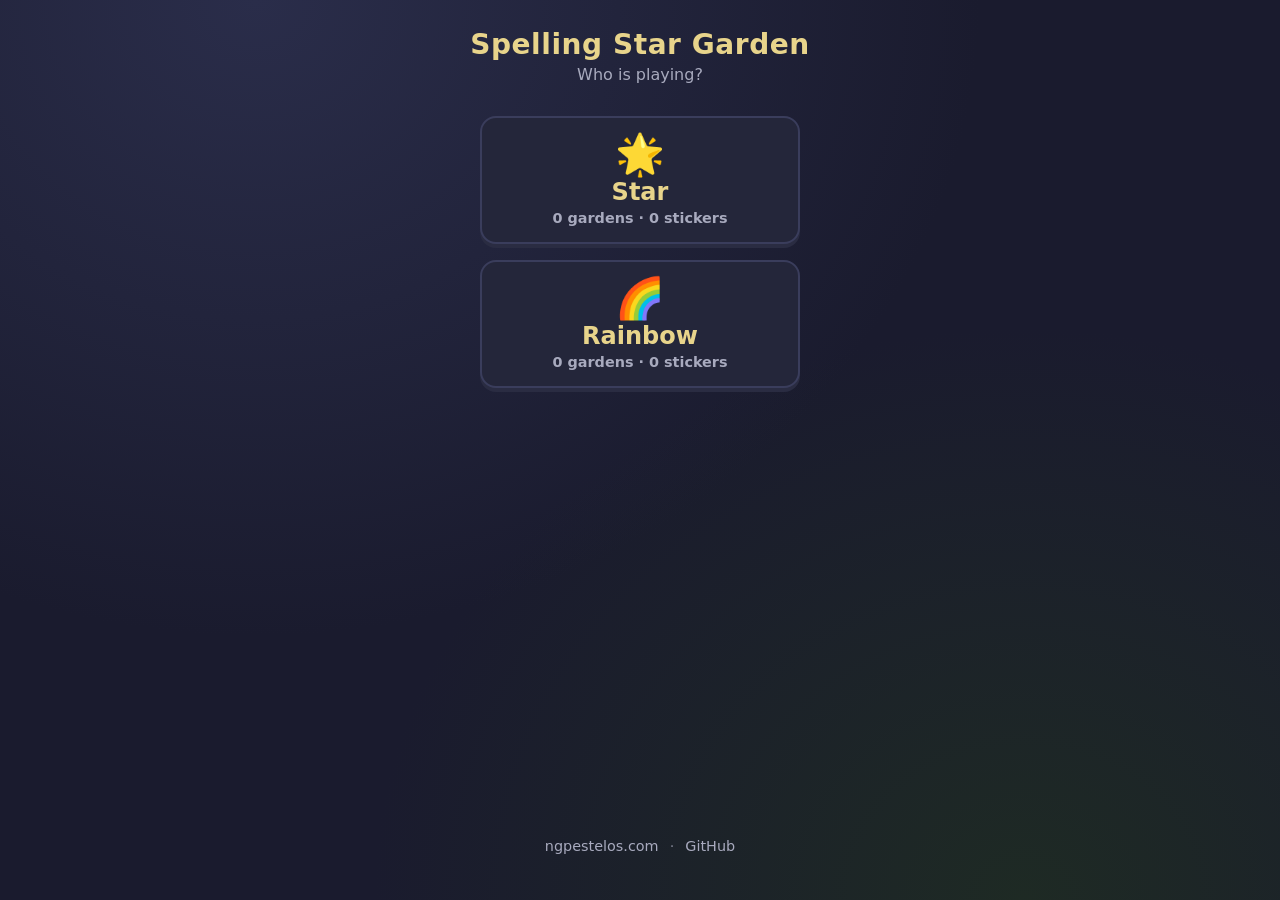
<file: public/index.html>
<!DOCTYPE html>
<html lang="en">
  <head>
    <meta charset="utf-8" />
    <meta
      name="viewport"
      content="width=device-width, initial-scale=1, viewport-fit=cover"
    />
    <meta name="theme-color" content="#1a1b2e" />
    <title>Spelling Star Garden</title>
    <link rel="stylesheet" href="style.css" />
  </head>
  <body>
    <div id="celebrate" class="celebrate" aria-hidden="true"></div>

    <!-- PROFILE PICKER -->
    <section id="screen-profiles" class="screen active" aria-label="Who is playing">
      <h1>Spelling Star Garden</h1>
      <p class="tagline">Who is playing?</p>
      <div id="profile-list" class="profile-list"></div>
      <p class="site-footer">
        <a href="https://ngpestelos.com" rel="noopener noreferrer">ngpestelos.com</a>
        <span class="site-footer-sep" aria-hidden="true">·</span>
        <a
          href="https://github.com/ngpestelos/spelling-star-garden"
          rel="noopener noreferrer"
          >GitHub</a
        >
      </p>
    </section>

    <!-- HOME -->
    <section id="screen-home" class="screen" aria-label="Home">
      <button
        type="button"
        id="btn-gear"
        class="gear"
        aria-label="Parent settings"
        title="Parent settings"
      >
        ⚙️
      </button>
      <div class="player-badge" aria-live="polite">
        <span id="player-emoji" class="player-badge-emoji">🌟</span>
        <span id="player-name" class="player-badge-name">Player</span>
      </div>
      <h1>Spelling Star Garden</h1>
      <p class="tagline">Grow stars by spelling words</p>
      <div id="garden-preview" class="garden-preview" aria-hidden="true">🌱</div>
      <div class="stats-row">
        <span>Stickers: <strong id="sticker-count">0</strong></span>
        <span>Gardens: <strong id="session-count">0</strong></span>
      </div>
      <div class="btn-row">
        <button type="button" id="btn-play" class="btn btn-primary">Play</button>
        <button type="button" id="btn-switch-player" class="btn btn-secondary">
          Switch player
        </button>
      </div>
      <p class="site-footer">
        <a href="https://ngpestelos.com" rel="noopener noreferrer">ngpestelos.com</a>
        <span class="site-footer-sep" aria-hidden="true">·</span>
        <a
          href="https://github.com/ngpestelos/spelling-star-garden"
          rel="noopener noreferrer"
          >GitHub</a
        >
      </p>
    </section>

    <!-- SESSION -->
    <section id="screen-session" class="screen" aria-label="Spelling session">
      <div class="top-bar">
        <button type="button" id="btn-exit" class="btn btn-ghost">Exit</button>
        <div id="stars" class="stars" aria-label="Stars progress"></div>
        <span class="sr-only" id="session-status"></span>
      </div>

      <span id="bonus-badge" class="bonus-badge"></span>
      <div id="picture" class="picture" aria-hidden="true">🐱</div>
      <div id="cheat-word" class="cheat-word" aria-live="polite"></div>
      <p id="parent-read-hint" class="hint"></p>

      <button type="button" id="btn-hear" class="btn btn-secondary">
        ▶ Hear word
      </button>

      <div id="slots" class="slots" aria-label="Letter slots"></div>
      <p id="hint" class="hint">Tap the letters in order</p>
      <div id="tiles" class="tiles" aria-label="Letter tiles"></div>
    </section>

    <!-- COMPLETE -->
    <section id="screen-complete" class="screen" aria-label="Session complete">
      <h1 id="complete-msg">Garden complete!</h1>
      <div id="complete-stars" class="complete-stars" aria-hidden="true"></div>
      <div id="sticker-award" class="sticker-award" aria-hidden="true">🌱</div>
      <p id="sticker-label" class="tagline">New sticker</p>
      <p id="rest-note" class="rest-note">Great job — rest your brain!</p>
      <div class="btn-row">
        <button type="button" id="btn-done" class="btn btn-primary">Done</button>
        <button type="button" id="btn-again" class="btn btn-secondary">
          Play again
        </button>
      </div>
    </section>

    <!-- PARENT -->
    <section id="screen-parent" class="screen" aria-label="Parent settings">
      <h1>Parent</h1>
      <p id="parent-player-label" class="tagline">Settings for current player</p>
      <div class="parent-form">
        <div class="field">
          <label for="setting-length">Words per garden</label>
          <select id="setting-length">
            <option value="3">3 (short session)</option>
            <option value="5" selected>5 (default)</option>
            <option value="8">8 (longer session)</option>
          </select>
        </div>
        <div class="field">
          <label for="setting-level">Word length</label>
          <select id="setting-level">
            <option value="short" selected>Short (cat, fish) — beginner</option>
            <option value="medium">Medium (apple, happy)</option>
            <option value="long">Long (teacher, school)</option>
            <option value="mix">Mix short + medium</option>
          </select>
        </div>
        <div class="field check-row">
          <input type="checkbox" id="setting-speech" checked />
          <label for="setting-speech">Speech (Hear word)</label>
        </div>
        <div class="field check-row">
          <input type="checkbox" id="setting-motion" />
          <label for="setting-motion">Reduce motion</label>
        </div>
        <div class="field check-row">
          <input type="checkbox" id="setting-cheat" />
          <label for="setting-cheat">Show word (cheat / parent help)</label>
        </div>
        <button type="button" id="btn-reset" class="btn btn-secondary">
          Reset this player only
        </button>
      </div>
      <div class="btn-row">
        <button type="button" id="btn-parent-save" class="btn btn-primary">
          Save
        </button>
        <button type="button" id="btn-parent-back" class="btn btn-ghost">
          Back
        </button>
      </div>
    </section>

    <script src="words.js"></script>
    <script src="app.js"></script>
  </body>
</html>
</file>
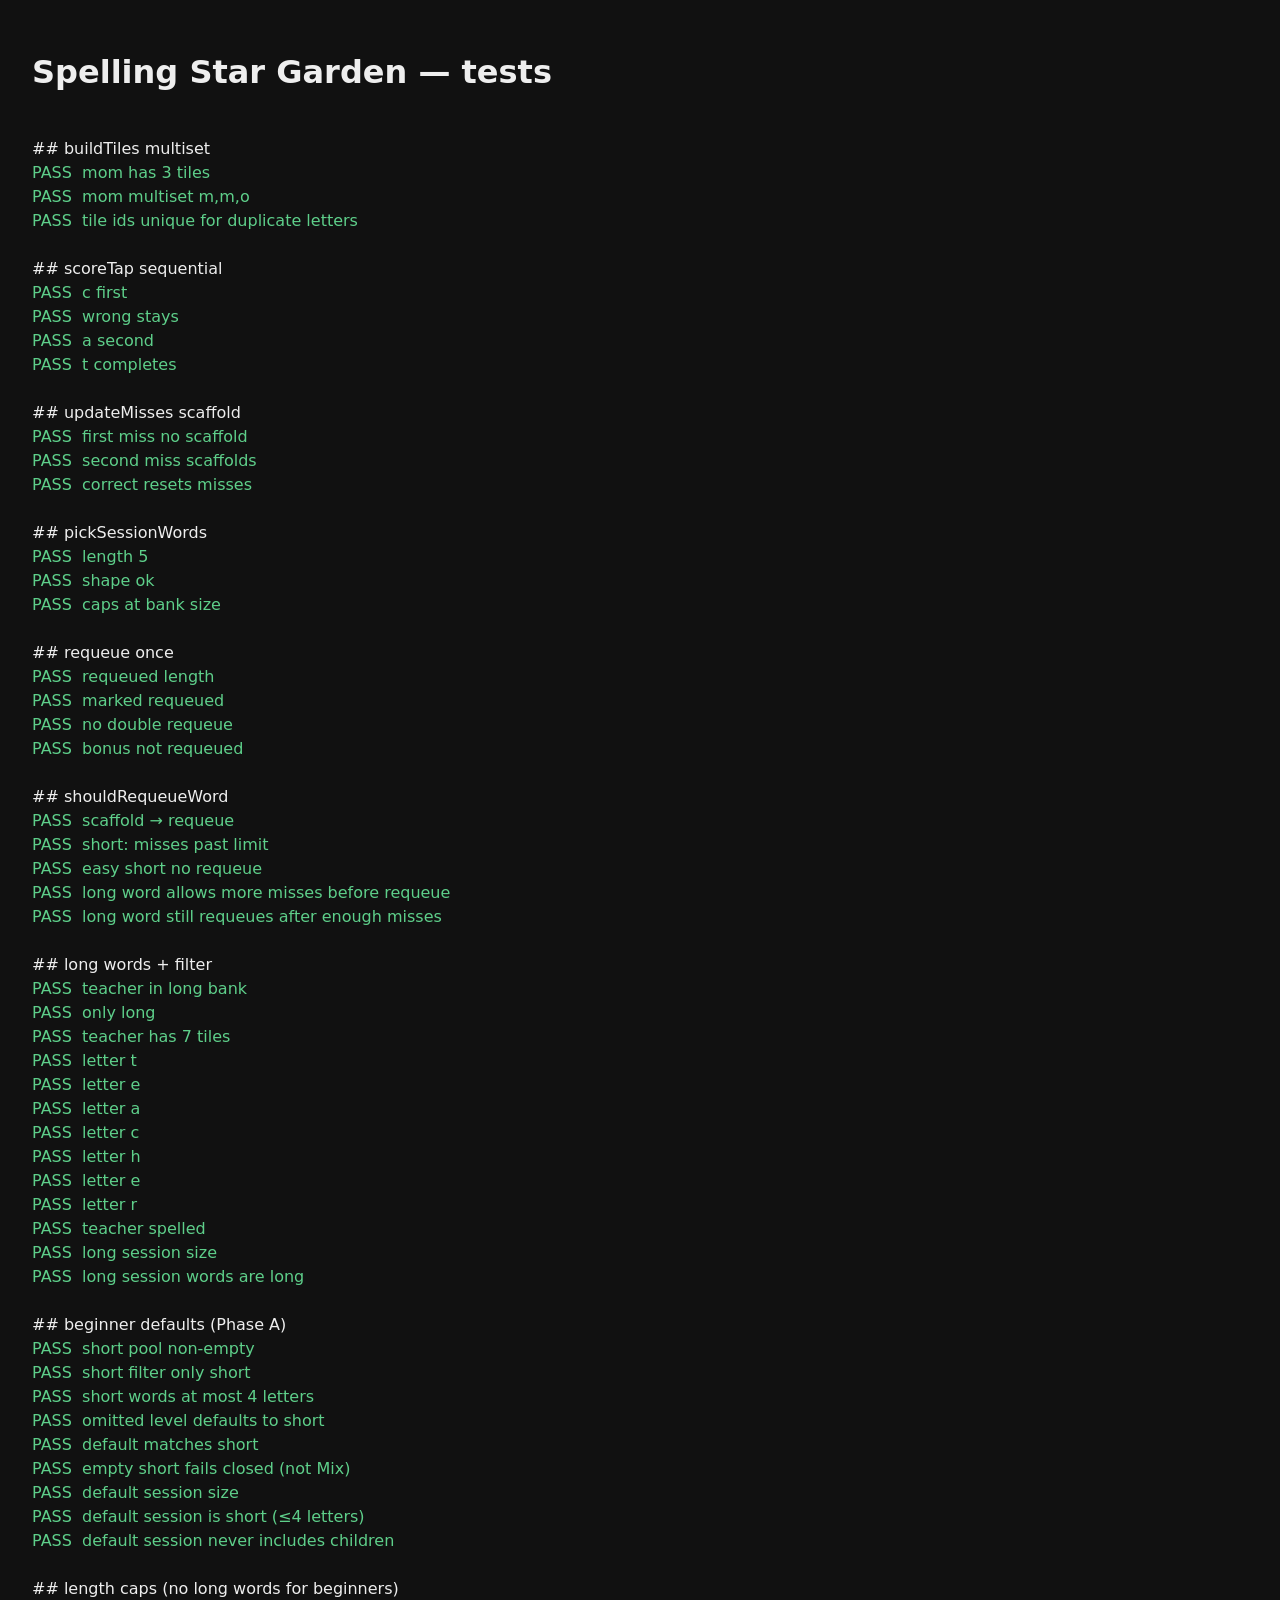
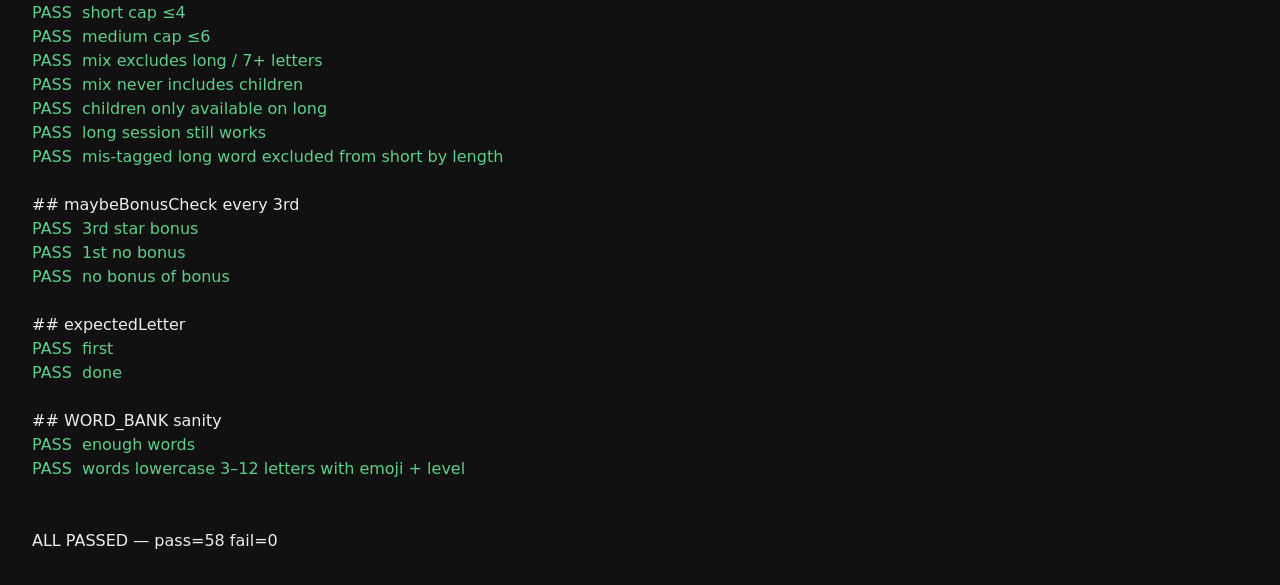
<file: public/test.html>
<!DOCTYPE html>
<html lang="en">
  <head>
    <meta charset="utf-8" />
    <meta name="viewport" content="width=device-width, initial-scale=1" />
    <title>SSG tests</title>
    <style>
      body {
        font-family: system-ui, sans-serif;
        background: #111;
        color: #eee;
        padding: 1.5rem;
      }
      .pass {
        color: #5ecf8a;
      }
      .fail {
        color: #e07a7a;
      }
      #results {
        white-space: pre-wrap;
        line-height: 1.5;
      }
    </style>
  </head>
  <body>
    <h1>Spelling Star Garden — tests</h1>
    <div id="results"></div>
    <script src="words.js"></script>
    <script src="ssg-tests.js"></script>
    <script>
      (function () {
        const result = runSsgTests();
        const node = document.getElementById("results");
        node.innerHTML = result.lines
          .map(function (l) {
            const cls =
              l.indexOf("FAIL") === 0
                ? "fail"
                : l.indexOf("PASS") === 0
                  ? "pass"
                  : "";
            return (
              '<div class="' +
              cls +
              '">' +
              l.replace(/</g, "&lt;") +
              "</div>"
            );
          })
          .join("");
        document.title = (result.fail === 0 ? "✓" : "✗") + " SSG tests";
      })();
    </script>
  </body>
</html>
</file>
<file: public/style.css>
/* Spelling Star Garden — touch-first, calm night garden */

:root {
  --bg: #1a1b2e;
  --bg-elevated: #24263a;
  --text: #f0f0f5;
  --muted: #a8aabe;
  --accent: #c9a227;
  --accent-soft: #e8d48b;
  --good: #5ecf8a;
  --soft-bad: #e07a7a;
  --tile: #3a3d5c;
  --tile-hover: #4a4e75;
  --slot: #2a2c42;
  --radius: 16px;
  --touch: 72px;
  --font: system-ui, -apple-system, "Segoe UI", Roboto, sans-serif;
}

*,
*::before,
*::after {
  box-sizing: border-box;
}

html,
body {
  margin: 0;
  min-height: 100%;
  font-family: var(--font);
  background: var(--bg);
  color: var(--text);
  -webkit-tap-highlight-color: transparent;
  touch-action: manipulation;
}

body {
  min-height: 100dvh;
  padding: env(safe-area-inset-top) env(safe-area-inset-right)
    env(safe-area-inset-bottom) env(safe-area-inset-left);
  background-image:
    radial-gradient(ellipse at 20% 0%, #2a2d4a 0%, transparent 50%),
    radial-gradient(ellipse at 80% 100%, #1e2a24 0%, transparent 45%);
}

.screen {
  display: none;
  flex-direction: column;
  align-items: center;
  min-height: 100dvh;
  padding: 1.25rem 1rem 2rem;
  max-width: 520px;
  margin: 0 auto;
}

.screen.active {
  display: flex;
}

h1 {
  font-size: 1.75rem;
  font-weight: 700;
  letter-spacing: 0.02em;
  margin: 0.5rem 0 0.25rem;
  text-align: center;
  color: var(--accent-soft);
}

.tagline {
  color: var(--muted);
  text-align: center;
  margin: 0 0 1.5rem;
  font-size: 1rem;
}

.garden-preview {
  font-size: 2.5rem;
  letter-spacing: 0.15em;
  margin: 0.5rem 0 1.25rem;
  min-height: 3rem;
  text-align: center;
}

.stats-row {
  display: flex;
  gap: 1.25rem;
  color: var(--muted);
  font-size: 0.95rem;
  margin-bottom: 1.5rem;
}

.btn {
  appearance: none;
  border: none;
  border-radius: 999px;
  font-family: inherit;
  font-size: 1.15rem;
  font-weight: 600;
  padding: 0.9rem 1.75rem;
  min-height: 64px;
  min-width: 160px;
  cursor: pointer;
  transition: transform 0.15s ease, background 0.15s ease;
}

.btn:active {
  transform: scale(0.97);
}

.btn-primary {
  background: var(--accent);
  color: #1a1b2e;
}

.btn-primary:focus-visible {
  outline: 3px solid var(--accent-soft);
  outline-offset: 3px;
}

.btn-secondary {
  background: var(--bg-elevated);
  color: var(--text);
  border: 2px solid var(--tile);
}

.btn-ghost {
  background: transparent;
  color: var(--muted);
  min-height: 48px;
  min-width: auto;
  font-size: 0.95rem;
  padding: 0.5rem 0.75rem;
}

.btn-row {
  display: flex;
  flex-direction: column;
  gap: 0.75rem;
  width: 100%;
  max-width: 280px;
  align-items: stretch;
}

.btn-row .btn {
  width: 100%;
}

.top-bar {
  width: 100%;
  display: flex;
  justify-content: space-between;
  align-items: center;
  margin-bottom: 0.75rem;
}

.stars {
  display: flex;
  gap: 0.35rem;
  font-size: 1.5rem;
}

.star {
  opacity: 0.35;
  filter: grayscale(1);
}

.star.lit {
  opacity: 1;
  filter: none;
}

.picture {
  font-size: 5rem;
  line-height: 1;
  margin: 0.5rem 0;
  min-height: 5rem;
  text-align: center;
}

.picture.hidden-pic {
  visibility: hidden;
}

.bonus-badge {
  background: var(--bg-elevated);
  color: var(--accent-soft);
  border-radius: 999px;
  padding: 0.35rem 0.85rem;
  font-size: 0.9rem;
  font-weight: 600;
  margin-bottom: 0.5rem;
  display: none;
}

.bonus-badge.show {
  display: inline-block;
}

.slots {
  display: flex;
  flex-wrap: wrap;
  gap: 0.5rem;
  justify-content: center;
  margin: 0.75rem 0 1.25rem;
  min-height: var(--touch);
}

.slot {
  width: var(--touch);
  height: var(--touch);
  border-radius: 12px;
  background: var(--slot);
  border: 2px dashed var(--tile);
  display: flex;
  align-items: center;
  justify-content: center;
  font-size: 2rem;
  font-weight: 700;
  text-transform: uppercase;
}

.slot.filled {
  border-style: solid;
  border-color: var(--good);
  background: #2a3d34;
}

.tiles {
  display: flex;
  flex-wrap: wrap;
  gap: 0.65rem;
  justify-content: center;
  width: 100%;
  margin: 0.5rem 0 1rem;
}

.tile {
  width: var(--touch);
  height: var(--touch);
  border-radius: 14px;
  background: var(--tile);
  color: var(--text);
  border: none;
  font-family: inherit;
  font-size: 2rem;
  font-weight: 700;
  text-transform: uppercase;
  cursor: pointer;
  box-shadow: 0 4px 0 #2a2c42;
}

/* Compact tiles/slots so 7–10 letter words fit on a tablet */
body.long-word {
  --touch: 56px;
}

body.long-word .slot,
body.long-word .tile {
  font-size: 1.45rem;
}

body.long-word .slots,
body.long-word .tiles {
  gap: 0.4rem;
}

@media (min-width: 480px) {
  body.long-word {
    --touch: 64px;
  }
  body.long-word .slot,
  body.long-word .tile {
    font-size: 1.65rem;
  }
}

.tile:active:not(:disabled) {
  transform: translateY(2px);
  box-shadow: 0 2px 0 #2a2c42;
}

.tile:disabled {
  opacity: 0.25;
  cursor: default;
  box-shadow: none;
}

.tile.scaffold {
  outline: 3px solid var(--accent);
  outline-offset: 2px;
  background: var(--tile-hover);
  animation: pulse 0.6s ease 2;
}

.tile.shake {
  animation: shake 0.35s ease;
}

@keyframes shake {
  0%,
  100% {
    transform: translateX(0);
  }
  25% {
    transform: translateX(-6px);
  }
  75% {
    transform: translateX(6px);
  }
}

@keyframes pulse {
  0%,
  100% {
    transform: scale(1);
  }
  50% {
    transform: scale(1.06);
  }
}

@media (prefers-reduced-motion: reduce) {
  .tile.scaffold,
  .tile.shake,
  .btn,
  .celebrate {
    animation: none !important;
    transition: none !important;
  }
}

body.reduce-motion .tile.scaffold,
body.reduce-motion .tile.shake,
body.reduce-motion .celebrate {
  animation: none !important;
  transition: none !important;
}

.hint {
  color: var(--muted);
  text-align: center;
  min-height: 1.4em;
  font-size: 1rem;
  margin: 0.25rem 0 0.75rem;
}

.hint.soft-try {
  color: var(--soft-bad);
}

.cheat-word {
  font-size: 1.5rem;
  font-weight: 700;
  letter-spacing: 0.2em;
  text-transform: uppercase;
  color: var(--accent-soft);
  margin: 0.25rem 0;
  min-height: 1.5em;
}

.celebrate {
  position: fixed;
  inset: 0;
  pointer-events: none;
  display: flex;
  align-items: center;
  justify-content: center;
  font-size: 3rem;
  opacity: 0;
  z-index: 50;
}

.celebrate.show {
  animation: pop 0.7s ease;
}

@keyframes pop {
  0% {
    opacity: 0;
    transform: scale(0.5);
  }
  40% {
    opacity: 1;
    transform: scale(1.15);
  }
  100% {
    opacity: 0;
    transform: scale(1);
  }
}

.complete-stars {
  font-size: 2rem;
  margin: 1rem 0;
}

.sticker-award {
  font-size: 4rem;
  margin: 0.5rem 0;
}

.parent-form {
  width: 100%;
  max-width: 360px;
  display: flex;
  flex-direction: column;
  gap: 1rem;
  margin: 1rem 0;
}

.field {
  display: flex;
  flex-direction: column;
  gap: 0.4rem;
}

.field label {
  color: var(--muted);
  font-size: 0.9rem;
}

.field select,
.field input[type="checkbox"] {
  font-size: 1.1rem;
}

.field select {
  min-height: 48px;
  border-radius: 10px;
  border: 2px solid var(--tile);
  background: var(--bg-elevated);
  color: var(--text);
  padding: 0.5rem 0.75rem;
}

.check-row {
  display: flex;
  align-items: center;
  gap: 0.75rem;
  min-height: 48px;
}

.check-row input {
  width: 24px;
  height: 24px;
}

.gear {
  position: absolute;
  top: calc(0.75rem + env(safe-area-inset-top));
  right: calc(0.75rem + env(safe-area-inset-right));
  background: transparent;
  border: none;
  font-size: 1.5rem;
  color: var(--muted);
  cursor: pointer;
  min-width: 48px;
  min-height: 48px;
  opacity: 0.7;
}

#screen-home {
  position: relative;
}

.profile-list {
  display: flex;
  flex-direction: column;
  gap: 1rem;
  width: 100%;
  max-width: 320px;
  margin-top: 0.5rem;
}

.btn-profile {
  display: flex;
  flex-direction: column;
  align-items: center;
  gap: 0.25rem;
  width: 100%;
  min-height: 110px;
  padding: 1rem 1.25rem;
  border-radius: var(--radius);
  border: 2px solid var(--tile);
  background: var(--bg-elevated);
  color: var(--text);
  font-family: inherit;
  cursor: pointer;
  box-shadow: 0 4px 0 #2a2c42;
}

.btn-profile:active {
  transform: translateY(2px);
  box-shadow: 0 2px 0 #2a2c42;
}

.profile-emoji {
  font-size: 2.5rem;
  line-height: 1;
}

.profile-name {
  font-size: 1.5rem;
  font-weight: 700;
  color: var(--accent-soft);
}

.profile-meta {
  font-size: 0.9rem;
  color: var(--muted);
}

.player-badge {
  display: flex;
  align-items: center;
  gap: 0.5rem;
  margin: 0.25rem 0 0.5rem;
  padding: 0.35rem 0.85rem;
  border-radius: 999px;
  background: var(--bg-elevated);
  border: 1px solid var(--tile);
}

.player-badge-emoji {
  font-size: 1.35rem;
}

.player-badge-name {
  font-weight: 700;
  font-size: 1.1rem;
  color: var(--accent-soft);
}

.site-footer {
  margin-top: auto;
  padding-top: 1.5rem;
  font-size: 0.9rem;
  color: var(--muted);
  text-align: center;
}

.site-footer a {
  color: var(--muted);
  text-decoration: none;
  border-bottom: 1px solid transparent;
}

.site-footer-sep {
  margin: 0 0.45em;
  color: var(--muted);
  opacity: 0.7;
}

.site-footer a:hover,
.site-footer a:focus-visible {
  color: var(--accent-soft);
  border-bottom-color: var(--accent-soft);
}

.rest-note {
  color: var(--muted);
  text-align: center;
  font-size: 1rem;
  margin: 0.5rem 0 1rem;
  max-width: 20em;
}

.sr-only {
  position: absolute;
  width: 1px;
  height: 1px;
  padding: 0;
  margin: -1px;
  overflow: hidden;
  clip: rect(0, 0, 0, 0);
  border: 0;
}
</file>
